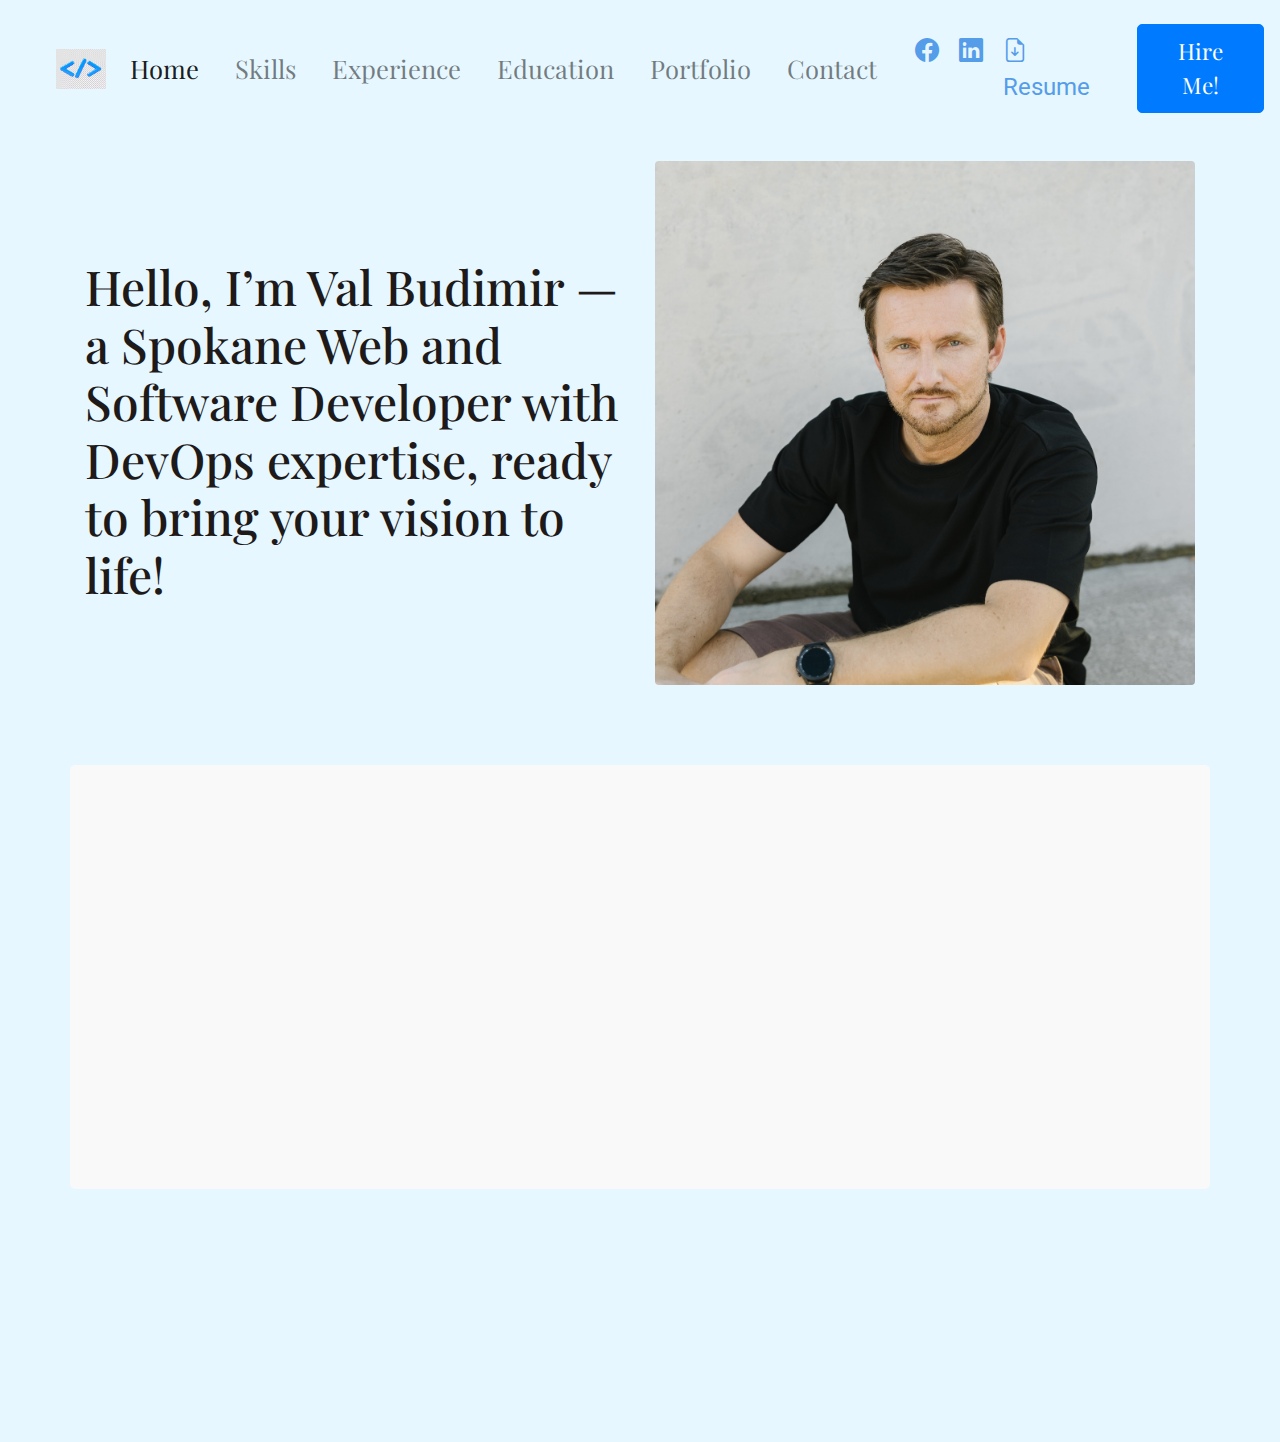
<file: index.html>
<!DOCTYPE html>
<html lang="en">
<head>
    <meta charset="UTF-8">
    <meta name="viewport" content="width=device-width, initial-scale=1.0">
    <meta name="description" content="Welcome to My Website. I create responsive, user-friendly websites and apps that deliver results. Explore my skills to enhance your digital presence today.">
    <meta name="keywords" content="Val Budimir, Web Developer, Software Developer, Portfolio, Skills, Experience, Contact">
    <meta name="author" content="Val Budimir">
    <meta property="og:title" content="Val Budimir - Web Developer" />
    <meta property="og:description" content="Explore my skills and expertise as a web developer specializing in responsive design and modern web technologies." />
    <meta property="og:image" content="https://developer.softlaunchpad.com/img/main-image.jpg" />
    <meta property="og:url" content="https://developer.softlaunchpad.com" />
    <meta property="og:type" content="website" />


    <title>Val Budimir - Web and Mobile Development Solutions</title>
    <link rel="stylesheet" href="https://cdn.jsdelivr.net/npm/bootstrap-icons/font/bootstrap-icons.css">
    <link href="https://stackpath.bootstrapcdn.com/bootstrap/4.5.2/css/bootstrap.min.css" rel="stylesheet">
    <link rel="stylesheet" href="css/styles.css">
    <link rel="preconnect" href="https://fonts.googleapis.com">
    <link rel="preconnect" href="https://fonts.gstatic.com" crossorigin>
    <link href="https://fonts.googleapis.com/css2?family=Playfair+Display:wght@400;700&family=Roboto:wght@300;400;500&display=swap" rel="stylesheet">
    <link rel="canonical" href="https://www.developer.softlaunchpad.com" />

</head>
<body>
    <header>
        <nav class="navbar navbar-expand-lg navbar-light fade-in">
            <a class="navbar-brand" href="index.html">
                <img src="img/logo.avif" alt="Logo" class="header-logo" width="50">
            </a>
            <button class="navbar-toggler" type="button" data-toggle="collapse" data-target="#navbarNav" aria-controls="navbarNav" aria-expanded="false" aria-label="Toggle navigation">
                <span class="navbar-toggler-icon"></span>
            </button>
            <div class="d-flex align-items-center order-lg-2 fade-in">
                <div class="social-icons-header d-none d-lg-flex fade-in">
                    <a href="https://www.facebook.com/valentin.budimir.5/" class="fade-in"><i class="bi bi-facebook"></i></a>
                    <a href="https://www.linkedin.com/in/valentin-budimir-a868952b3/" class="fade-in"><i class="bi bi-linkedin"></i></a>
                    <a href="documents/Valentin_Budimir_Resume.pdf" class="fade-in" download><i class="bi bi-file-earmark-arrow-down"></i> Resume</a>
                </div>
                <a href="contact.html" class="btn btn-primary hire-me-button ml-3">Hire Me!</a>
            </div>
            <div class="collapse navbar-collapse justify-content-center order-lg-1" id="navbarNav">
                <ul class="navbar-nav">
                    <li class="nav-item active"><a class="nav-link" href="index.html">Home</a></li>
                    <li class="nav-item"><a class="nav-link" href="skills.html">Skills</a></li>
                    <li class="nav-item"><a class="nav-link" href="experience.html">Experience</a></li>
                    <li class="nav-item"><a class="nav-link" href="education.html">Education</a></li>
                    <li class="nav-item"><a class="nav-link" href="portfolio.html">Portfolio</a></li>
                    <li class="nav-item"><a class="nav-link" href="contact.html">Contact</a></li>
                </ul>
            </div>
        </nav>
        <div class="d-flex d-lg-none justify-content-center py-2">
            <div class="social-icons-header fade-in">
                <a href="https://www.facebook.com/valentin.budimir.5/" class="fade-in"><i class="bi bi-facebook"></i></a>
                <a href="https://www.linkedin.com/in/valentin-budimir-a868952b3/" class="fade-in"><i class="bi bi-linkedin"></i></a>
                <a href="documents/Valentin_Budimir_Resume.pdf" class="fade-in" download><i class="bi bi-file-earmark-arrow-down"></i> Resume</a>
            </div>
        </div>
    </header>
    <main class="container mt-4">
        <div class="hero row align-items-center fade-in">
            <div class="intro-text col-md-6">
                <h1>Hello, I’m Val Budimir — a Spokane Web and Software Developer with DevOps expertise, ready to bring your vision to life!</h1>
            </div>
            <div class="main-image-container col-md-6 fade-in">
                <img src="img/image-of-me.jpeg" alt="Picture of me" class="main-image img-fluid rounded">
            </div>
        </div>
        <div id="about" class="row align-items-center mt-5 fade-in">
            <div class="col-md-6 fade-in">
                <img src="img/main-image.jpg" alt="About Me" class="img-fluid rounded">
            </div>
            <div class="col-md-6 fade-in">
                <h2>About Me</h2>
                <p>Welcome to my digital playground, where I talk a little bit about myself and what I do. I’m Valentin Budimir, a passionate web developer with a knack for crafting clean, functional, and visually appealing websites and web/mobile apps. Whether you’re a business in need of a strong online presence or an individual with a creative vision, I’m here to bring your ideas to life in the digital realm.</p>
            </div>
        </div>
        <div class="text-right my-4 fade-in">
            <a href="#top" class="go-to-top">Go to Top</a>
        </div>
    </main>
    <footer class="text-center py-3 fade-in">
        <div class="social-icons-footer">
            <a href="https://www.facebook.com/valentin.budimir.5/" class="fade-in"><i class="bi bi-facebook"></i></a>
            <a href="https://www.linkedin.com/in/valentin-budimir-a868952b3/" class="fade-in"><i class="bi bi-linkedin"></i></a>
        </div>
        <p>&copy; 2024 Val Budimir</p>
    </footer>
    <script src="https://code.jquery.com/jquery-3.5.1.slim.min.js"></script>
    <script src="https://cdn.jsdelivr.net/npm/@popperjs/core@2.5.4/dist/umd/popper.min.js"></script>
    <script src="https://stackpath.bootstrapcdn.com/bootstrap/4.5.2/js/bootstrap.min.js"></script>
    <script>
        // Smooth Scroll to Top
        document.querySelector('.go-to-top').addEventListener('click', function(e) {
            e.preventDefault();
            window.scrollTo({
                top: 0,
                behavior: 'smooth'
            });
        });
    </script>
    <script>
        document.addEventListener('DOMContentLoaded', function() {
            const fadeElements = document.querySelectorAll('.fade-in');
            
            // Function to add 'visible' class if the element is in view
            function checkFadeIn() {
                fadeElements.forEach(el => {
                    const rect = el.getBoundingClientRect();
                    if (rect.top < window.innerHeight - 50) {
                        el.classList.add('visible');
                    }
                });
            }
    
            // Run the function on page load
            checkFadeIn();
    
            // Run the function on scroll
            document.addEventListener('scroll', checkFadeIn);
        });
    </script>
    
</body>
</html>
</file>
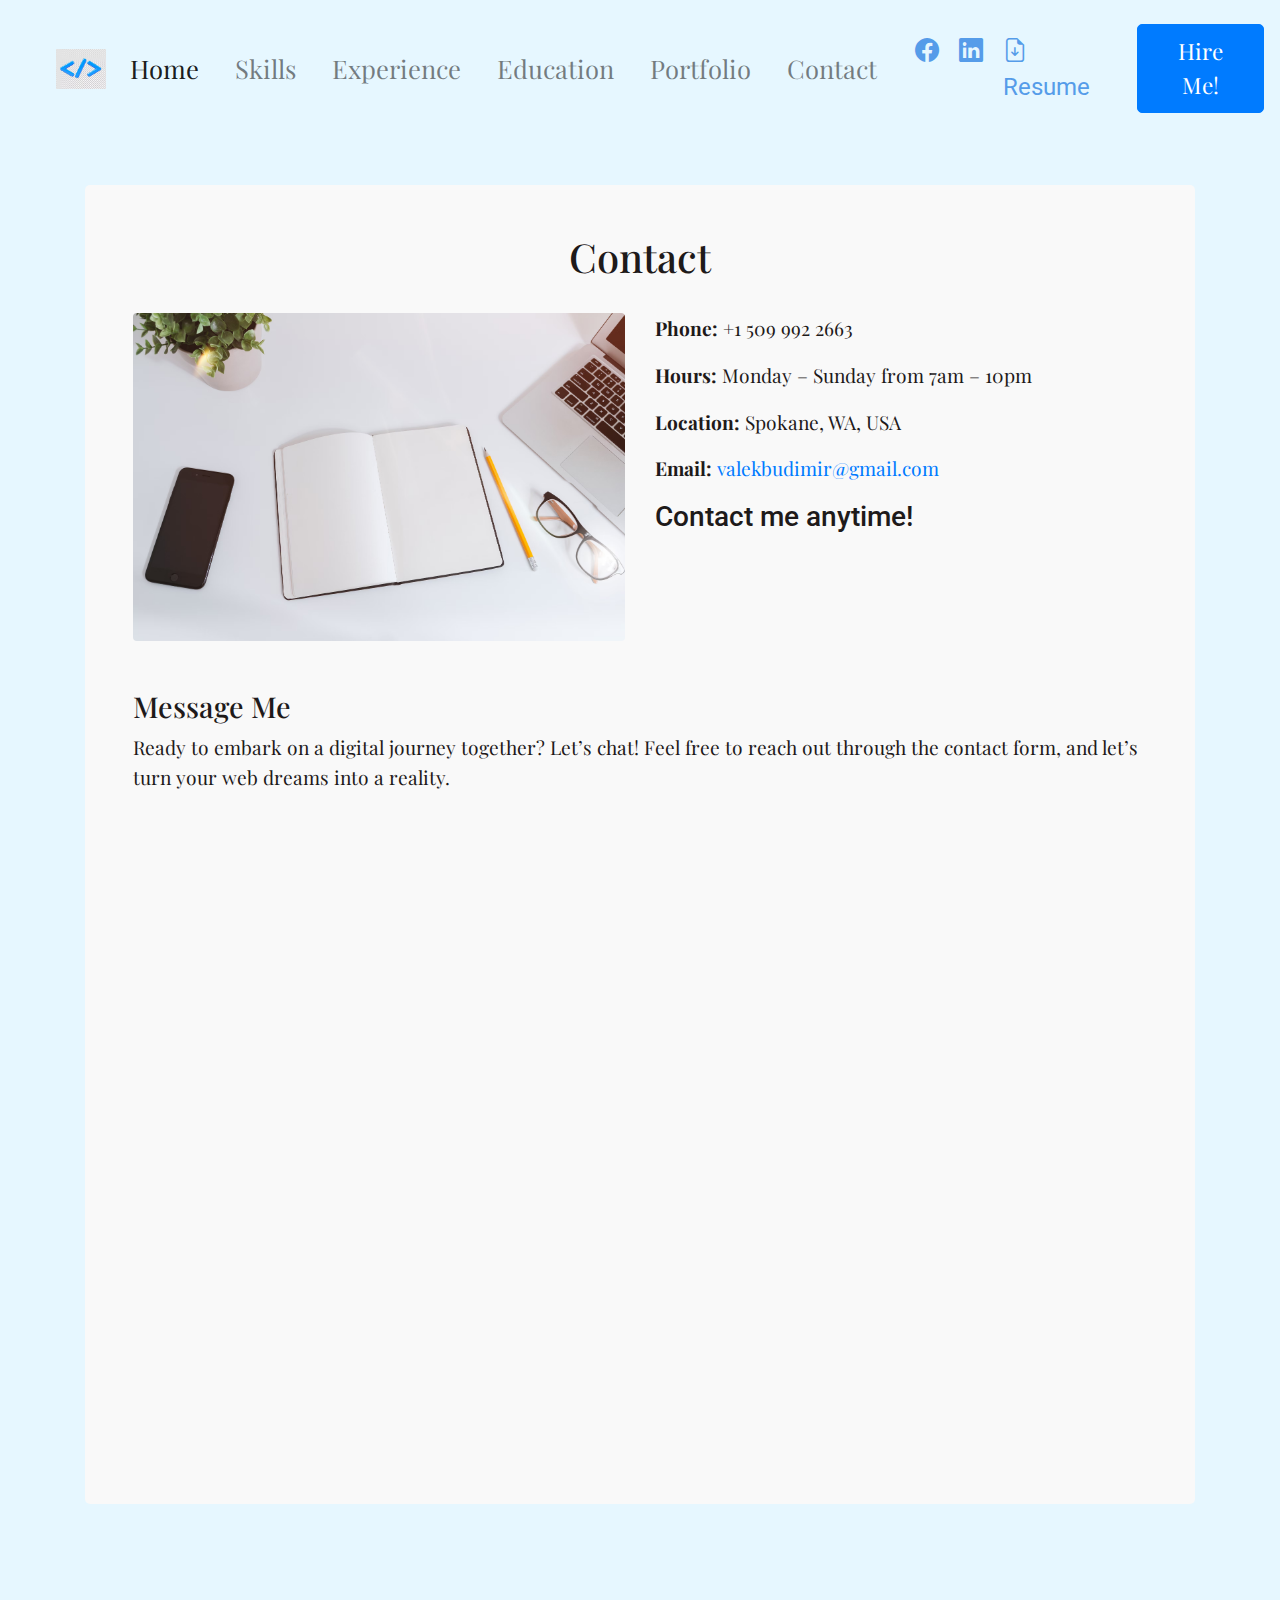
<file: contact.html>
<!DOCTYPE html>
<html lang="en">
<head>
    <meta charset="UTF-8">
    <meta name="viewport" content="width=device-width, initial-scale=1.0">
    <meta name="description" content="Welcome to My Website. I create responsive, user-friendly websites and apps that deliver results. Explore my skills to enhance your digital presence today.">
    <meta name="keywords" content="Val Budimir, Web Developer, Software Developer, Portfolio, Skills, Experience, Contact">
    <meta name="author" content="Val Budimir">
    <meta property="og:title" content="Contact Val Budimir" />
    <meta property="og:description" content="Get in touch with Val Budimir for web development services." />
    <meta property="og:image" content="https://developer.softlaunchpad.com/img/contact-image.avif" />
    <meta property="og:url" content="https://developer.softlaunchpad.com/contact.html" />
    <meta property="og:type" content="website" />

    <title>Contact - Val Budimir</title>
    <link rel="stylesheet" href="https://cdn.jsdelivr.net/npm/bootstrap-icons/font/bootstrap-icons.css">
    <link href="https://stackpath.bootstrapcdn.com/bootstrap/4.5.2/css/bootstrap.min.css" rel="stylesheet">
    <link rel="stylesheet" href="css/styles.css">
    <link rel="preconnect" href="https://fonts.googleapis.com">
    <link rel="preconnect" href="https://fonts.gstatic.com" crossorigin>
    <link href="https://fonts.googleapis.com/css2?family=Playfair+Display:wght@400;700&family=Roboto:wght@300;400;500&display=swap" rel="stylesheet">
    <link rel="canonical" href="https://www.developer.softlaunchpad.com/contact.html" />

</head>
<body>
    <header>
        <nav class="navbar navbar-expand-lg navbar-light fade-in">
            <a class="navbar-brand" href="index.html">
                <img src="img/logo.avif" alt="Logo" class="header-logo" width="50">
            </a>
            <button class="navbar-toggler" type="button" data-toggle="collapse" data-target="#navbarNav" aria-controls="navbarNav" aria-expanded="false" aria-label="Toggle navigation">
                <span class="navbar-toggler-icon"></span>
            </button>
            <div class="d-flex align-items-center order-lg-2 fade-in">
                <div class="social-icons-header d-none d-lg-flex fade-in">
                    <a href="https://www.facebook.com/valentin.budimir.5/" class="fade-in"><i class="bi bi-facebook"></i></a>
                    <a href="https://www.linkedin.com/in/valentin-budimir-a868952b3/" class="fade-in"><i class="bi bi-linkedin"></i></a>
                    <a href="documents/Valentin_Budimir_Resume.pdf" class="fade-in" download><i class="bi bi-file-earmark-arrow-down"></i> Resume</a>
                </div>
                <a href="contact.html" class="btn btn-primary hire-me-button ml-3">Hire Me!</a>
            </div>
            <div class="collapse navbar-collapse justify-content-center order-lg-1" id="navbarNav">
                <ul class="navbar-nav">
                    <li class="nav-item active"><a class="nav-link" href="index.html">Home</a></li>
                    <li class="nav-item"><a class="nav-link" href="skills.html">Skills</a></li>
                    <li class="nav-item"><a class="nav-link" href="experience.html">Experience</a></li>
                    <li class="nav-item"><a class="nav-link" href="education.html">Education</a></li>
                    <li class="nav-item"><a class="nav-link" href="portfolio.html">Portfolio</a></li>
                    <li class="nav-item"><a class="nav-link" href="contact.html">Contact</a></li>
                </ul>
            </div>
        </nav>
        <div class="d-flex d-lg-none justify-content-center py-2">
            <div class="social-icons-header fade-in">
                <a href="https://www.facebook.com/valentin.budimir.5/" class="fade-in"><i class="bi bi-facebook"></i></a>
                <a href="https://www.linkedin.com/in/valentin-budimir-a868952b3/" class="fade-in"><i class="bi bi-linkedin"></i></a>
                <a href="documents/Valentin_Budimir_Resume.pdf" class="fade-in" download><i class="bi bi-file-earmark-arrow-down"></i> Resume</a>
            </div>
        </div>
    </header>
    <main class="container mt-4">
        <section id="contact" class="fade-in">
            <h1 class="text-center fade-in">Contact</h1>
            <div class="row fade-in">
                <div class="col-md-6 fade-in">
                    <img src="img/contact-image.avif" alt="Contact Image" class="img-fluid rounded fade-in">
                </div>
                <div class="col-md-6 fade-in">
                    <div class="contact-info fade-in">
                        <p><strong>Phone:</strong> +1 509 992 2663</p>
                        <p><strong>Hours:</strong> Monday – Sunday from 7am – 10pm</p>
                        <p><strong>Location:</strong> Spokane, WA, USA</p>
                        <p><strong>Email:</strong> <a href="mailto:valekbudimir@gmail.com">valekbudimir@gmail.com</a></p>
                        <h3>Contact me anytime!</h3>
                    </div>
                </div>
            </div>
            <div class="contact-message mt-5 fade-in">
                <h3>Message Me</h3>
                <p>Ready to embark on a digital journey together? Let’s chat! Feel free to reach out through the contact form, and let’s turn your web dreams into a reality.</p>
                <form action="contact-form-handler.php" method="post" class="contact-form fade-in">
                    <div class="form-group fade-in">
                        <label for="first-name">First Name *</label>
                        <input type="text" class="form-control fade-in" id="first-name" name="first-name" required>
                    </div>
                    <div class="form-group fade-in">
                        <label for="last-name">Last Name *</label>
                        <input type="text" class="form-control fade-in" id="last-name" name="last-name" required>
                    </div>
                    <div class="form-group fade-in">
                        <label for="email">Email *</label>
                        <input type="email" class="form-control fade-in" id="email" name="email" required>
                    </div>
                    <div class="form-group fade-in">
                        <label for="message">Comment or Message</label>
                        <textarea class="form-control fade-in" id="message" name="message" rows="5"></textarea>
                    </div>
                    <button type="submit" class="btn btn-primary fade-in">Submit</button>
                </form>
            </div>
        </section>
        <div class="text-right my-4 fade-in">
            <a href="#top" class="go-to-top">Go to Top</a>
        </div>
        <div class="text-center my-4 fade-in">
            <a href="https://www.developer.softlaunchpad.com/" class="go-to-top">Home</a>
        </div>
    </main>
    <footer class="text-center py-3 fade-in">
        <div class="social-icons-footer">
            <a href="https://www.facebook.com/valentin.budimir.5/" class="fade-in"><i class="bi bi-facebook"></i></a>
            <a href="https://www.linkedin.com/in/valentin-budimir-a868952b3/" class="fade-in"><i class="bi bi-linkedin"></i></a>
        </div>
        <p>&copy; 2024 Val Budimir</p>
    </footer>
    <script src="https://code.jquery.com/jquery-3.5.1.slim.min.js"></script>
    <script src="https://cdn.jsdelivr.net/npm/@popperjs/core@2.5.4/dist/umd/popper.min.js"></script>
    <script src="https://stackpath.bootstrapcdn.com/bootstrap/4.5.2/js/bootstrap.min.js"></script>
    <script>
        // Smooth Scroll to Top
        document.querySelector('.go-to-top').addEventListener('click', function(e) {
            e.preventDefault();
            window.scrollTo({
                top: 0,
                behavior: 'smooth'
            });
        });
    </script>
    <script>
        document.addEventListener('DOMContentLoaded', function() {
            const fadeElements = document.querySelectorAll('.fade-in');
            
            function checkFadeIn() {
                fadeElements.forEach(el => {
                    const rect = el.getBoundingClientRect();
                    if (rect.top < window.innerHeight - 50) {
                        el.classList.add('visible');
                    }
                });
            }
    
            checkFadeIn();
    
            document.addEventListener('scroll', checkFadeIn);
        });
    </script>
    
</body>
</html>
</file>
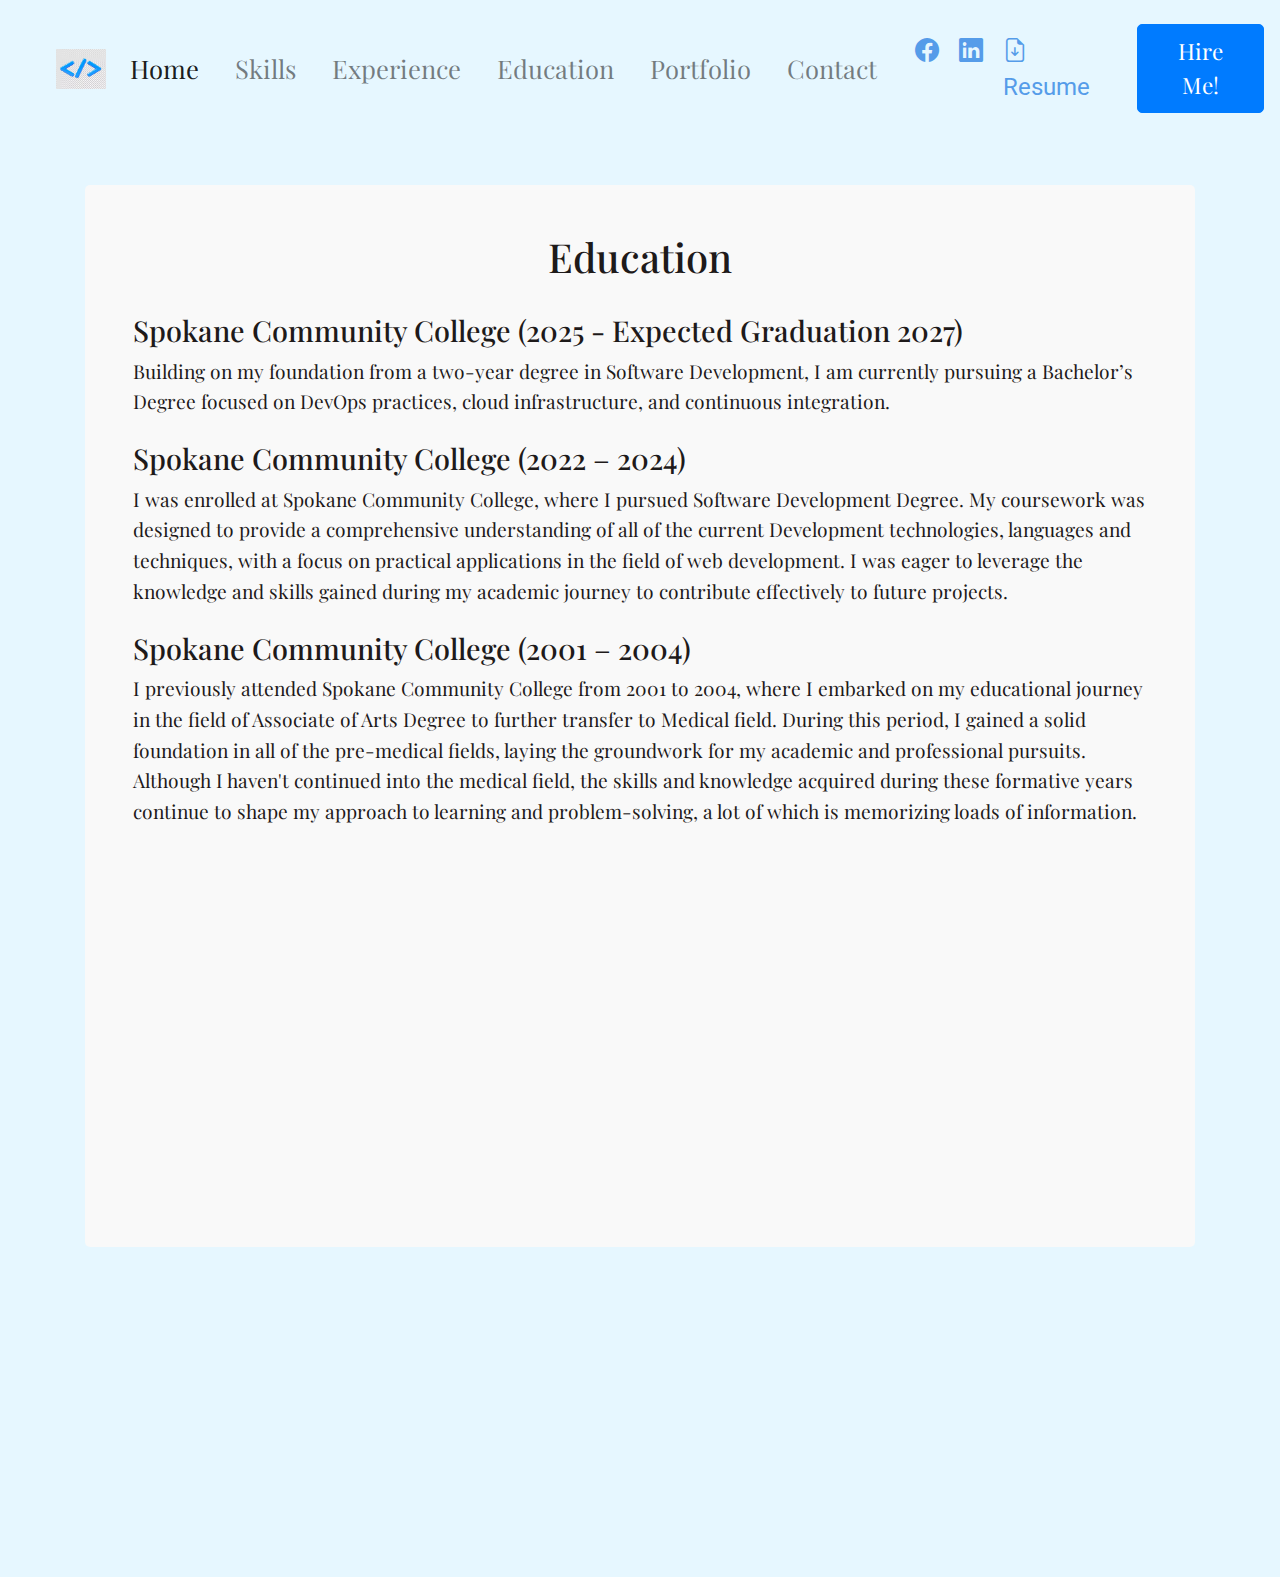
<file: education.html>
<!DOCTYPE html>
<html lang="en">
<head>
    <meta charset="UTF-8">
    <meta name="viewport" content="width=device-width, initial-scale=1.0">
    <meta name="description" content="Welcome to My Website. I create responsive, user-friendly websites and apps that deliver results. Explore my skills to enhance your digital presence today.">
    <meta name="keywords" content="Val Budimir, Web Developer, Software Developer, Portfolio, Skills, Experience, Contact">
    <meta name="author" content="Val Budimir">
    <meta property="og:title" content="Val Budimir - Education" />
    <meta property="og:description" content="Learn about my academic journey, including degrees and certifications in software development and web technologies." />
    <meta property="og:image" content="https://developer.softlaunchpad.com/img/parallax.jpg" />
    <meta property="og:url" content="https://developer.softlaunchpad.com/education.html" />
    <meta property="og:type" content="website" />

    <title>Education - Val Budimir</title>
    <link rel="stylesheet" href="https://cdn.jsdelivr.net/npm/bootstrap-icons/font/bootstrap-icons.css">
    <link href="https://stackpath.bootstrapcdn.com/bootstrap/4.5.2/css/bootstrap.min.css" rel="stylesheet">
    <link rel="stylesheet" href="css/styles.css">
    <link rel="preconnect" href="https://fonts.googleapis.com">
    <link rel="preconnect" href="https://fonts.gstatic.com" crossorigin>
    <link href="https://fonts.googleapis.com/css2?family=Playfair+Display:wght@400;700&family=Roboto:wght@300;400;500&display=swap" rel="stylesheet">
    <link rel="canonical" href="https://www.developer.softlaunchpad.com/education.html" />

</head>
<body>
    <header>
        <nav class="navbar navbar-expand-lg navbar-light fade-in">
            <a class="navbar-brand" href="index.html">
                <img src="img/logo.avif" alt="Logo" class="header-logo" width="50">
            </a>
            <button class="navbar-toggler" type="button" data-toggle="collapse" data-target="#navbarNav" aria-controls="navbarNav" aria-expanded="false" aria-label="Toggle navigation">
                <span class="navbar-toggler-icon"></span>
            </button>
            <div class="d-flex align-items-center order-lg-2 fade-in">
                <div class="social-icons-header d-none d-lg-flex fade-in">
                    <a href="https://www.facebook.com/valentin.budimir.5/" class="fade-in"><i class="bi bi-facebook"></i></a>
                    <a href="https://www.linkedin.com/in/valentin-budimir-a868952b3/" class="fade-in"><i class="bi bi-linkedin"></i></a>
                    <a href="documents/Valentin_Budimir_Resume.pdf" class="fade-in" download><i class="bi bi-file-earmark-arrow-down"></i> Resume</a>
                </div>
                <a href="contact.html" class="btn btn-primary hire-me-button ml-3">Hire Me!</a>
            </div>
            <div class="collapse navbar-collapse justify-content-center order-lg-1" id="navbarNav">
                <ul class="navbar-nav">
                    <li class="nav-item active"><a class="nav-link" href="index.html">Home</a></li>
                    <li class="nav-item"><a class="nav-link" href="skills.html">Skills</a></li>
                    <li class="nav-item"><a class="nav-link" href="experience.html">Experience</a></li>
                    <li class="nav-item"><a class="nav-link" href="education.html">Education</a></li>
                    <li class="nav-item"><a class="nav-link" href="portfolio.html">Portfolio</a></li>
                    <li class="nav-item"><a class="nav-link" href="contact.html">Contact</a></li>
                </ul>
            </div>
        </nav>
        <div class="d-flex d-lg-none justify-content-center py-2">
            <div class="social-icons-header fade-in">
                <a href="https://www.facebook.com/valentin.budimir.5/" class="fade-in"><i class="bi bi-facebook"></i></a>
                <a href="https://www.linkedin.com/in/valentin-budimir-a868952b3/" class="fade-in"><i class="bi bi-linkedin"></i></a>
                <a href="documents/Valentin_Budimir_Resume.pdf" class="fade-in" download><i class="bi bi-file-earmark-arrow-down"></i> Resume</a>
            </div>
        </div>
    </header>
    <main class="container mt-4">
        <section id="education" class="fade-in">
            <h1 class="text-center fade-in">Education</h1>
            <div class="education-container fade-in">
                <div class="education-item mb-4 fade-in">
                    <h3>Spokane Community College (2025 - Expected Graduation 2027)</h3>
                    <p>Building on my foundation from a two-year degree in Software Development, I am currently pursuing a Bachelor’s Degree focused on DevOps practices, cloud infrastructure, and continuous integration.</p>
                </div>
                <div class="education-item mb-4 fade-in">
                    <h3>Spokane Community College (2022 – 2024)</h3>
                    <p>I was enrolled at Spokane Community College, where I pursued Software Development Degree. My coursework was designed to provide a comprehensive understanding of all of the current Development technologies, languages and techniques, with a focus on practical applications in the field of web development. I was eager to leverage the knowledge and skills gained during my academic journey to contribute effectively to future projects.</p>
                </div>
                <div class="education-item mb-4 fade-in">
                    <h3>Spokane Community College (2001 – 2004)</h3>
                    <p>I previously attended Spokane Community College from 2001 to 2004, where I embarked on my educational journey in the field of Associate of Arts Degree to further transfer to Medical field. During this period, I gained a solid foundation in all of the pre-medical fields, laying the groundwork for my academic and professional pursuits. Although I haven't continued into the medical field, the skills and knowledge acquired during these formative years continue to shape my approach to learning and problem-solving, a lot of which is memorizing loads of information.</p>
                </div>
                <div class="education-item mb-4 fade-in">
                    <h3>Lewis & Clark High School (11th – 12th Grade, 1999 – 2000)</h3>
                    <p>During my junior and senior years of high school, I attended Lewis & Clark High School in Spokane, WA. These pivotal years played a crucial role in shaping my academic interests and setting the stage for my future endeavors. The diverse curriculum and extracurricular activities at Lewis & Clark High School enriched my educational experience and fostered a passion for many different fields.</p>
                </div>
                <div class="education-item mb-4 fade-in">
                    <h3>Joel E. Ferris High School (9th – 10th Grade, 1997 – 1998)</h3>
                    <p>My high school journey began at Ferris High School in Spokane, WA, where I completed my freshman and sophomore years. The foundation laid at Ferris High School contributed significantly to my academic growth and provided the initial building blocks for my educational and personal development.</p>
                </div>
            </div>
        </section>
        <div class="text-right my-4 fade-in">
            <a href="#top" class="go-to-top">Go to Top</a>
        </div>
        <div class="text-center my-4 fade-in">
            <a href="https://www.developer.softlaunchpad.com/" class="go-to-top">Home</a>
        </div>
    </main>
    <footer class="text-center py-3 fade-in">
        <div class="social-icons-footer">
            <a href="https://www.facebook.com/valentin.budimir.5/" class="fade-in"><i class="bi bi-facebook"></i></a>
            <a href="https://www.linkedin.com/in/valentin-budimir-a868952b3/" class="fade-in"><i class="bi bi-linkedin"></i></a>
        </div>
        <p>&copy; 2024 Val Budimir</p>
    </footer>
    <script src="https://code.jquery.com/jquery-3.5.1.slim.min.js"></script>
    <script src="https://cdn.jsdelivr.net/npm/@popperjs/core@2.5.4/dist/umd/popper.min.js"></script>
    <script src="https://stackpath.bootstrapcdn.com/bootstrap/4.5.2/js/bootstrap.min.js"></script>
    <script>
        // Smooth Scroll to Top
        document.querySelector('.go-to-top').addEventListener('click', function(e) {
            e.preventDefault();
            window.scrollTo({
                top: 0,
                behavior: 'smooth'
            });
        });
    </script>
    <script>
        document.addEventListener('DOMContentLoaded', function() {
            const fadeElements = document.querySelectorAll('.fade-in');
            
            function checkFadeIn() {
                fadeElements.forEach(el => {
                    const rect = el.getBoundingClientRect();
                    if (rect.top < window.innerHeight - 50) {
                        el.classList.add('visible');
                    }
                });
            }
    
            checkFadeIn();
    
            document.addEventListener('scroll', checkFadeIn);
        });
    </script>
    
</body>
</html>
</file>
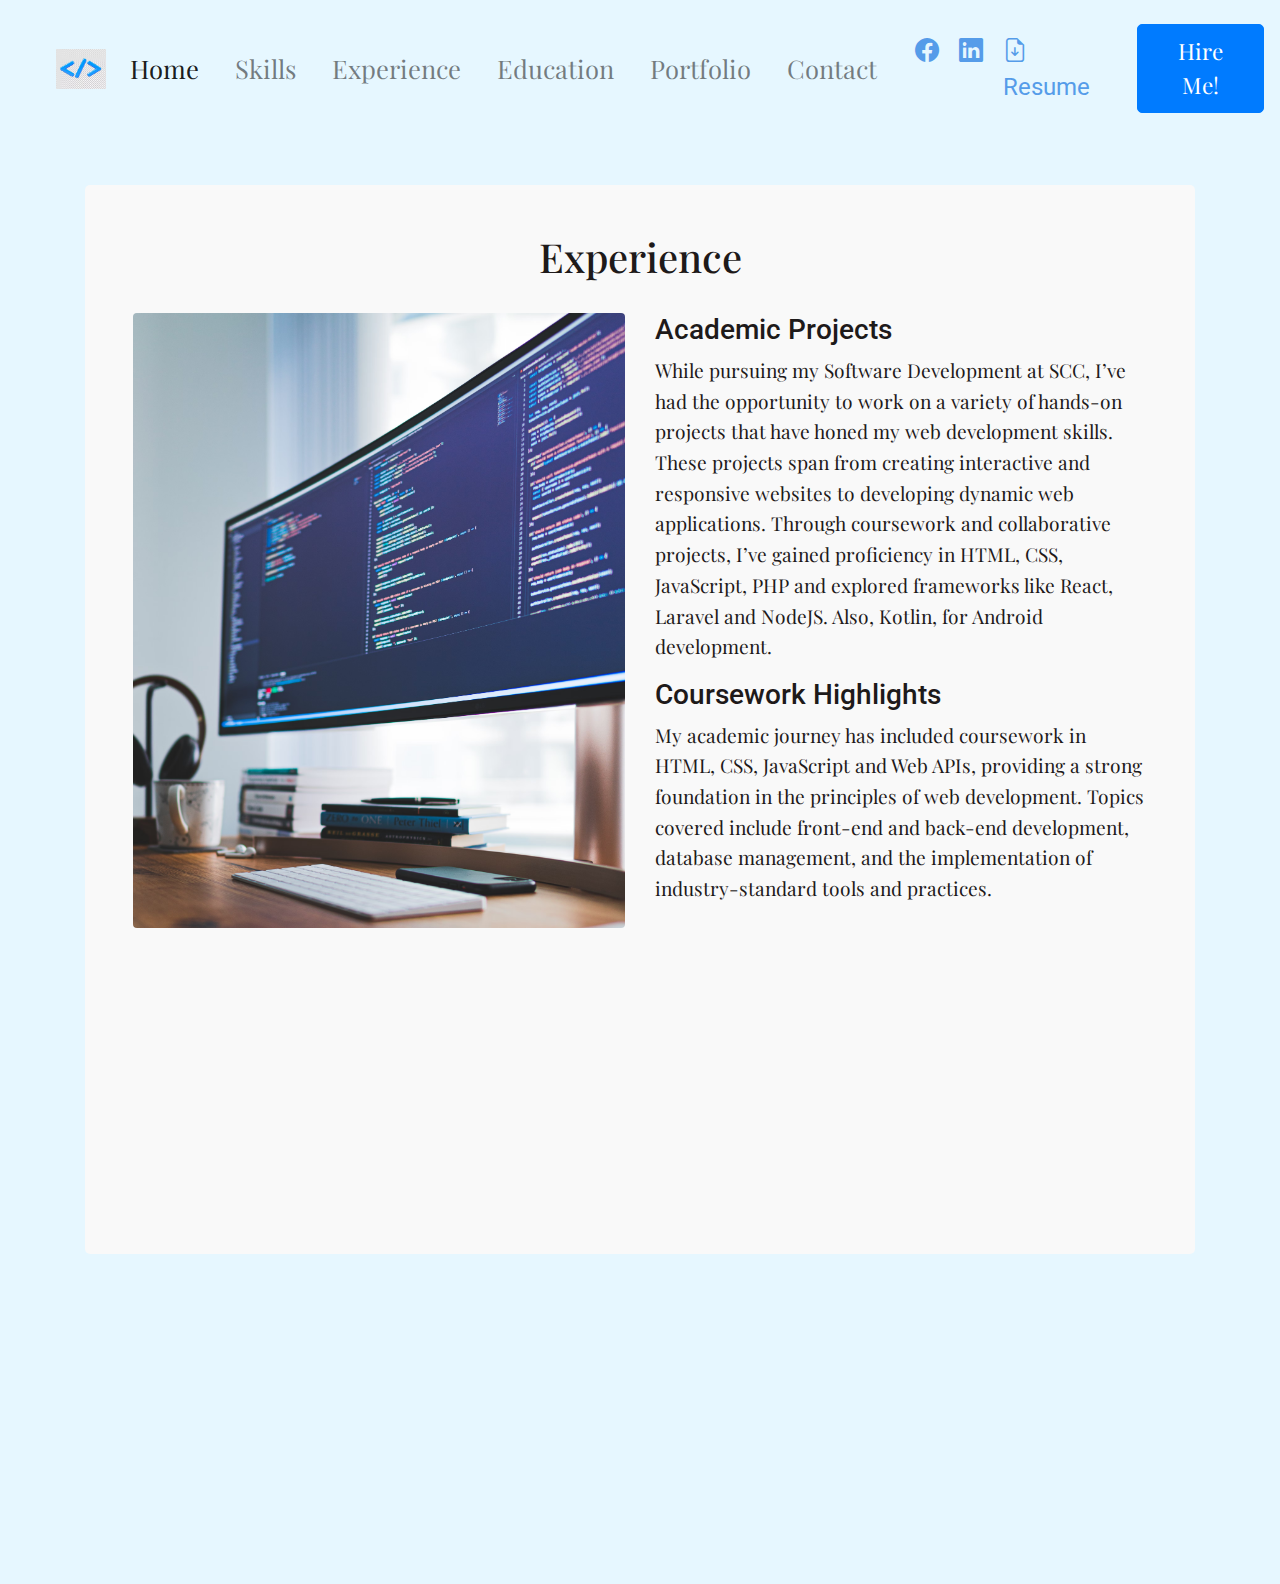
<file: experience.html>
<!DOCTYPE html>
<html lang="en">
<head>
    <meta charset="UTF-8">
    <meta name="viewport" content="width=device-width, initial-scale=1.0">
    <meta name="description" content="Welcome to My Website. I create responsive, user-friendly websites and apps that deliver results. Explore my skills to enhance your digital presence today.">
    <meta name="keywords" content="Val Budimir, Web Developer, Software Developer, Portfolio, Skills, Experience, Contact">
    <meta name="author" content="Val Budimir">
    <meta property="og:title" content="Val Budimir - Work Experience" />
    <meta property="og:description" content="Explore my professional experience, working on diverse projects using HTML, CSS, JavaScript, and more." />
    <meta property="og:image" content="https://developer.softlaunchpad.com/img/experience-image.avif" />
    <meta property="og:url" content="https://developer.softlaunchpad.com/experience.html" />
    <meta property="og:type" content="website" />

    <title>Experience - Val Budimir</title>
    <link rel="stylesheet" href="https://cdn.jsdelivr.net/npm/bootstrap-icons/font/bootstrap-icons.css">
    <link href="https://stackpath.bootstrapcdn.com/bootstrap/4.5.2/css/bootstrap.min.css" rel="stylesheet">
    <link rel="stylesheet" href="css/styles.css">
    <link rel="preconnect" href="https://fonts.googleapis.com">
    <link rel="preconnect" href="https://fonts.gstatic.com" crossorigin>
    <link href="https://fonts.googleapis.com/css2?family=Playfair+Display:wght@400;700&family=Roboto:wght@300;400;500&display=swap" rel="stylesheet">
    <link rel="canonical" href="https://www.developer.softlaunchpad.com/experience.html" />

</head>
<body>
    <header>
        <nav class="navbar navbar-expand-lg navbar-light fade-in">
            <a class="navbar-brand" href="index.html">
                <img src="img/logo.avif" alt="Logo" class="header-logo" width="50">
            </a>
            <button class="navbar-toggler" type="button" data-toggle="collapse" data-target="#navbarNav" aria-controls="navbarNav" aria-expanded="false" aria-label="Toggle navigation">
                <span class="navbar-toggler-icon"></span>
            </button>
            <div class="d-flex align-items-center order-lg-2 fade-in">
                <div class="social-icons-header d-none d-lg-flex fade-in">
                    <a href="https://www.facebook.com/valentin.budimir.5/" class="fade-in"><i class="bi bi-facebook"></i></a>
                    <a href="https://www.linkedin.com/in/valentin-budimir-a868952b3/" class="fade-in"><i class="bi bi-linkedin"></i></a>
                    <a href="documents/Valentin_Budimir_Resume.pdf" class="fade-in" download><i class="bi bi-file-earmark-arrow-down"></i> Resume</a>
                </div>
                <a href="contact.html" class="btn btn-primary hire-me-button ml-3">Hire Me!</a>
            </div>
            <div class="collapse navbar-collapse justify-content-center order-lg-1" id="navbarNav">
                <ul class="navbar-nav">
                    <li class="nav-item active"><a class="nav-link" href="index.html">Home</a></li>
                    <li class="nav-item"><a class="nav-link" href="skills.html">Skills</a></li>
                    <li class="nav-item"><a class="nav-link" href="experience.html">Experience</a></li>
                    <li class="nav-item"><a class="nav-link" href="education.html">Education</a></li>
                    <li class="nav-item"><a class="nav-link" href="portfolio.html">Portfolio</a></li>
                    <li class="nav-item"><a class="nav-link" href="contact.html">Contact</a></li>
                </ul>
            </div>
        </nav>
        <div class="d-flex d-lg-none justify-content-center py-2">
            <div class="social-icons-header fade-in">
                <a href="https://www.facebook.com/valentin.budimir.5/" class="fade-in"><i class="bi bi-facebook"></i></a>
                <a href="https://www.linkedin.com/in/valentin-budimir-a868952b3/" class="fade-in"><i class="bi bi-linkedin"></i></a>
                <a href="documents/Valentin_Budimir_Resume.pdf" class="fade-in" download><i class="bi bi-file-earmark-arrow-down"></i> Resume</a>
            </div>
        </div>
    </header>
    <main class="container mt-4">
        <section id="experience" class="fade-in">
            <h1 class="text-center fade-in">Experience</h1>
            <div class="row fade-in">
                <div class="col-md-6 fade-in">
                    <img src="img/experience-image.avif" alt="Experience Image" class="img-fluid rounded">
                </div>
                <div class="col-md-6 fade-in">
                    <div class="experience fade-in">
                        <h3>Academic Projects</h3>
                        <p>While pursuing my Software Development at SCC, I’ve had the opportunity to work on a variety of hands-on projects that have honed my web development skills. These projects span from creating interactive and responsive websites to developing dynamic web applications. Through coursework and collaborative projects, I’ve gained proficiency in HTML, CSS, JavaScript, PHP and explored frameworks like React, Laravel and NodeJS. Also, Kotlin, for Android development.</p>
                    </div>
                    <div class="experience fade-in">
                        <h3>Coursework Highlights</h3>
                        <p>My academic journey has included coursework in HTML, CSS, JavaScript and Web APIs, providing a strong foundation in the principles of web development. Topics covered include front-end and back-end development, database management, and the implementation of industry-standard tools and practices.</p>
                    </div>
                </div>
            </div>
            <div class="extended-experience mt-5 fade-in">
                <h3>What I Bring to the Table</h3>
                <p>While my professional experience may be in its early stages, my academic journey has equipped me with a solid understanding of web development principles and technologies. I bring a proactive mindset, a commitment to excellence, and a willingness to learn and adapt to new challenges. I am eager to apply my academic knowledge to real-world projects and contribute to the success of your team or business.</p>
            </div>
        </section>
        <div class="text-right my-4 fade-in">
            <a href="#top" class="go-to-top">Go to Top</a>
        </div>
        <div class="text-center my-4 fade-in">
            <a href="https://www.developer.softlaunchpad.com/" class="go-to-top">Home</a>
        </div>
    </main>
    <footer class="text-center py-3 fade-in">
        <div class="social-icons-footer">
            <a href="https://www.facebook.com/valentin.budimir.5/" class="fade-in"><i class="bi bi-facebook"></i></a>
            <a href="https://www.linkedin.com/in/valentin-budimir-a868952b3/" class="fade-in"><i class="bi bi-linkedin"></i></a>
        </div>
        <p>&copy; 2024 Val Budimir</p>
    </footer>
    <script src="https://code.jquery.com/jquery-3.5.1.slim.min.js"></script>
    <script src="https://cdn.jsdelivr.net/npm/@popperjs/core@2.5.4/dist/umd/popper.min.js"></script>
    <script src="https://stackpath.bootstrapcdn.com/bootstrap/4.5.2/js/bootstrap.min.js"></script>
    <script>
        // Smooth Scroll to Top
        document.querySelector('.go-to-top').addEventListener('click', function(e) {
            e.preventDefault();
            window.scrollTo({
                top: 0,
                behavior: 'smooth'
            });
        });
    </script>
    <script>
        document.addEventListener('DOMContentLoaded', function() {
            const fadeElements = document.querySelectorAll('.fade-in');
            
            function checkFadeIn() {
                fadeElements.forEach(el => {
                    const rect = el.getBoundingClientRect();
                    if (rect.top < window.innerHeight - 50) {
                        el.classList.add('visible');
                    }
                });
            }
    
            checkFadeIn();
    
            document.addEventListener('scroll', checkFadeIn);
        });
    </script>
    
</body>
</html>
</file>
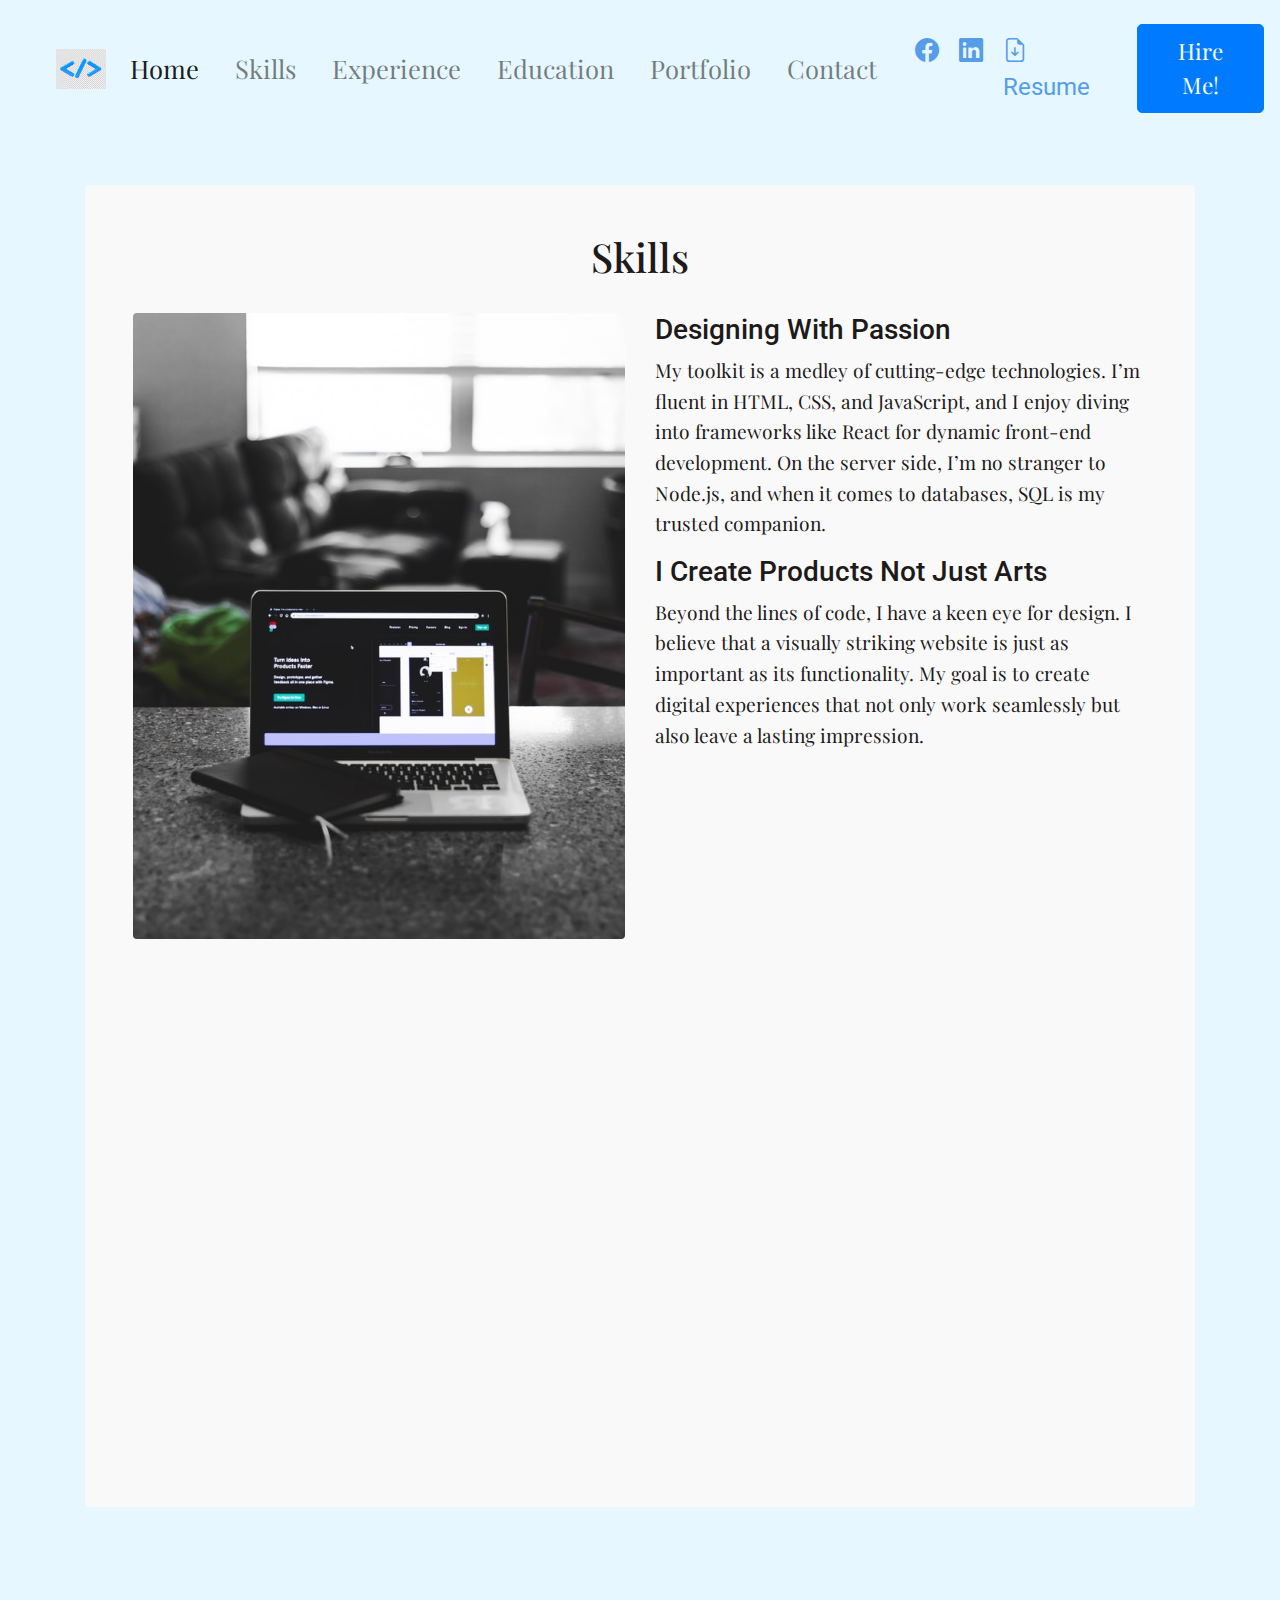
<file: skills.html>
<!DOCTYPE html>
<html lang="en">
<head>
    <meta charset="UTF-8">
    <meta name="viewport" content="width=device-width, initial-scale=1.0">
    <meta name="description" content="Welcome to My Website. I create responsive, user-friendly websites and apps that deliver results. Explore my skills to enhance your digital presence today.">
    <meta name="keywords" content="Val Budimir, Web Developer, Software Developer, Portfolio, Skills, Experience, Contact">
    <meta name="author" content="Val Budimir">
    <meta property="og:title" content="Skills - Val Budimir" />
    <meta property="og:description" content="Discover my technical skills in HTML, CSS, JavaScript, React, and more." />
    <meta property="og:image" content="https://developer.softlaunchpad.com/img/skills-image.jpeg" />
    <meta property="og:url" content="https://developer.softlaunchpad.com/skills.html" />
    <meta property="og:type" content="website" />

    <title>Skills - Val Budimir</title>
    <link rel="stylesheet" href="https://cdn.jsdelivr.net/npm/bootstrap-icons/font/bootstrap-icons.css">
    <link href="https://stackpath.bootstrapcdn.com/bootstrap/4.5.2/css/bootstrap.min.css" rel="stylesheet">
    <link rel="stylesheet" href="css/styles.css">
    <link rel="preconnect" href="https://fonts.googleapis.com">
    <link rel="preconnect" href="https://fonts.gstatic.com" crossorigin>
    <link href="https://fonts.googleapis.com/css2?family=Playfair+Display:wght@400;700&family=Roboto:wght@300;400;500&display=swap" rel="stylesheet">
    <link rel="canonical" href="https://www.developer.softlaunchpad.com/skills.html" />

</head>
<body>
    <header>
        <nav class="navbar navbar-expand-lg navbar-light fade-in">
            <a class="navbar-brand" href="index.html">
                <img src="img/logo.avif" alt="Logo" class="header-logo" width="50">
            </a>
            <button class="navbar-toggler" type="button" data-toggle="collapse" data-target="#navbarNav" aria-controls="navbarNav" aria-expanded="false" aria-label="Toggle navigation">
                <span class="navbar-toggler-icon"></span>
            </button>
            <div class="d-flex align-items-center order-lg-2 fade-in">
                <div class="social-icons-header d-none d-lg-flex fade-in">
                    <a href="https://www.facebook.com/valentin.budimir.5/" class="fade-in"><i class="bi bi-facebook"></i></a>
                    <a href="https://www.linkedin.com/in/valentin-budimir-a868952b3/" class="fade-in"><i class="bi bi-linkedin"></i></a>
                    <a href="documents/Valentin_Budimir_Resume.pdf" class="fade-in" download><i class="bi bi-file-earmark-arrow-down"></i> Resume</a>
                </div>
                <a href="contact.html" class="btn btn-primary hire-me-button ml-3">Hire Me!</a>
            </div>
            <div class="collapse navbar-collapse justify-content-center order-lg-1" id="navbarNav">
                <ul class="navbar-nav">
                    <li class="nav-item active"><a class="nav-link" href="index.html">Home</a></li>
                    <li class="nav-item"><a class="nav-link" href="skills.html">Skills</a></li>
                    <li class="nav-item"><a class="nav-link" href="experience.html">Experience</a></li>
                    <li class="nav-item"><a class="nav-link" href="education.html">Education</a></li>
                    <li class="nav-item"><a class="nav-link" href="portfolio.html">Portfolio</a></li>
                    <li class="nav-item"><a class="nav-link" href="contact.html">Contact</a></li>
                </ul>
            </div>
        </nav>
        <div class="d-flex d-lg-none justify-content-center py-2">
            <div class="social-icons-header fade-in">
                <a href="https://www.facebook.com/valentin.budimir.5/" class="fade-in"><i class="bi bi-facebook"></i></a>
                <a href="https://www.linkedin.com/in/valentin-budimir-a868952b3/" class="fade-in"><i class="bi bi-linkedin"></i></a>
                <a href="documents/Valentin_Budimir_Resume.pdf" class="fade-in" download><i class="bi bi-file-earmark-arrow-down"></i> Resume</a>
            </div>
        </div>
    </header>
    <main class="container mt-4">
        <section id="skills" class="fade-in">
            <h1 class="text-center fade-in">Skills</h1>
            <div class="row fade-in">
                <div class="col-md-6 fade-in">
                    <img src="img/skills-image.jpeg" alt="Skills Image" class="img-fluid rounded">
                </div>
                <div class="col-md-6 fade-in">
                    <div class="skill fade-in">
                        <h3>Designing With Passion</h3>
                        <p>My toolkit is a medley of cutting-edge technologies. I’m fluent in HTML, CSS, and JavaScript, and I enjoy diving into frameworks like React for dynamic front-end development. On the server side, I’m no stranger to Node.js, and when it comes to databases, SQL is my trusted companion.</p>
                    </div>
                    <div class="skill fade-in">
                        <h3>I Create Products Not Just Arts</h3>
                        <p>Beyond the lines of code, I have a keen eye for design. I believe that a visually striking website is just as important as its functionality. My goal is to create digital experiences that not only work seamlessly but also leave a lasting impression.</p>
                    </div>
                </div>
            </div>
            <div class="extended-skill mt-5 fade-in">
                <h3>Frontend and Backend Developer</h3>
                <p>As a budding web developer, my expertise lies in crafting immersive and responsive front-end experiences. I’m proficient in HTML, CSS, and JavaScript, ensuring that the websites I build are not only visually stunning but also function seamlessly across devices. My passion for design extends beyond code, and I strive to create user interfaces that leave a lasting impression.</p>
                <p>Delving into the server-side realm, I’ve embraced technologies like Node.js. This enables me to build robust back-end systems that power the functionality of websites. From handling data with databases like SQL to ensuring smooth server operations, I’m committed to creating a solid foundation for dynamic web applications.</p>
                <div class="row fade-in">
                    <div class="col-md-4 fade-in">
                        <ul class="list-unstyled fade-in">
                            <li class="mb-2">HTML</li>
                            <li class="mb-2">CSS</li>
                            <li class="mb-2">React</li>
                        </ul>
                    </div>
                    <div class="col-md-4 fade-in">
                        <ul class="list-unstyled fade-in">
                            <li class="mb-2">Laravel</li>
                            <li class="mb-2">NodeJS</li>
                            <li class="mb-2">JavaScript</li>
                        </ul>
                    </div>
                    <div class="col-md-4 fade-in">
                        <ul class="list-unstyled fade-in">
                            <li class="mb-2">PHP</li>
                            <li class="mb-2">Kotlin</li>
                            <li class="mb-2">APIs</li>
                        </ul>
                    </div>
                </div>
            </div>
        </section>
        <div class="text-right my-4 fade-in">
            <a href="#top" class="go-to-top">Go to Top</a>
        </div>
        <div class="text-center my-4 fade-in">
            <a href="https://www.developer.softlaunchpad.com/" class="go-to-top">Home</a>
        </div>
    </main>
    <footer class="text-center py-3 fade-in">
        <div class="social-icons-footer">
            <a href="https://www.facebook.com/valentin.budimir.5/" class="fade-in"><i class="bi bi-facebook"></i></a>
            <a href="https://www.linkedin.com/in/valentin-budimir-a868952b3/" class="fade-in"><i class="bi bi-linkedin"></i></a>
        </div>
        <p>&copy; 2024 Val Budimir</p>
    </footer>
    <script src="https://code.jquery.com/jquery-3.5.1.slim.min.js"></script>
    <script src="https://cdn.jsdelivr.net/npm/@popperjs/core@2.5.4/dist/umd/popper.min.js"></script>
    <script src="https://stackpath.bootstrapcdn.com/bootstrap/4.5.2/js/bootstrap.min.js"></script>
    <script>
        // Smooth Scroll to Top
        document.querySelector('.go-to-top').addEventListener('click', function(e) {
            e.preventDefault();
            window.scrollTo({
                top: 0,
                behavior: 'smooth'
            });
        });
    </script>
    <script>
        document.addEventListener('DOMContentLoaded', function() {
            const fadeElements = document.querySelectorAll('.fade-in');
            
            function checkFadeIn() {
                fadeElements.forEach(el => {
                    const rect = el.getBoundingClientRect();
                    if (rect.top < window.innerHeight - 50) {
                        el.classList.add('visible');
                    }
                });
            }
    
            checkFadeIn();
    
            document.addEventListener('scroll', checkFadeIn);
        });
    </script>
    
</body>
</html>
</file>
<file: css/styles.css>
/* General Styles */
body {
    font-family: 'Roboto', sans-serif;
    background-color: #e6f7ff; /* Light light blue color */
    color: #1e1a1a;
    margin: 0;
    padding: 0;
}

.fade-in {
    opacity: 0;
    transform: translateY(40px);
    transition: opacity 1s ease-out, transform 1s ease-out;
}

.fade-in.visible {
    opacity: 1;
    transform: translateY(0);
}


/* Header */
header {
    background-color: #e6f7ff; /* Light light blue color */
    padding: 1rem 0;
}

.header-logo {
    width: 50px; /* Set the width of the logo */
    height: auto; /* Maintain the aspect ratio */
    margin-left: 40px;
}

.navbar-nav {
    flex-grow: 1;
    justify-content: center;
}

.navbar-nav .nav-link {
    font-family: 'Playfair Display', serif;
    color: rgb(22, 19, 19); /* Change link color to black */
    font-size: 1.6rem; /* Increase font size */
    margin-right: 20px;
}

.navbar-nav .nav-link:hover {
    transform: scale(1.05);
    text-decoration: underline; /* Optional: Add underline on hover */
}

/* Header Social Icons */
.social-icons-header a {
    font-size: 1.5rem;
    margin: 0 10px;
    color: #559ce9; /* Header icon color */
    transition: color 0.3s ease;
}

.social-icons-header a:hover {
    color: #3086e1; /* Header icon hover color */
}

.hire-me-button {
    font-family: 'Playfair Display', serif;
    background-color: #007bff; /* Blue color */
    color: white;
    padding: 10px 20px;
    border-radius: 5px;
    font-size: 1.4rem;
    transition: all 0.3s ease;
}

.hire-me-button:hover {
    transform: scale(1.05);
    background-color: #0056b3; /* Darker blue on hover */
}

@media (max-width: 992px) {
    .hire-me-button {
        padding: 8px 16px; /* Smaller padding */
        font-size: 1rem;   /* Smaller font size */
    }
}

/* Main Content */

.main-image-container, .skills-container, .experience-container, .contact-container {
    display: flex;
    justify-content: space-between;
    align-items: center;
    margin-bottom: 2rem; /* Add space below containers */
}

.intro-text {
    font-family: 'Playfair Display', serif;
    max-width: 600px; /* Adjust max-width as needed */
}

.intro-text h1 {
    font-family: 'Playfair Display', serif;
    font-size: 3rem;
    margin-bottom: 1rem;
}

.main-image {
    max-width: 100%; /* Ensure the image is responsive */
    width: auto;
    height: auto; /* Maintain the aspect ratio */
    display: block; /* Ensure it's a block-level element */
    margin: 0 auto;
}

section {
    margin-bottom: 2rem;
}

#about, #skills, #experience, #education, #portfolio, #contact {
    margin-top: 3rem;
    padding: 3rem;
    background-color: #f9f9f9; /* Optional: Add a background color */
    border-radius: 5px;
}

#about h1, #skills h1, #experience h1, #education h1, #portfolio h1, #contact h1 {
    font-family: 'Playfair Display', serif;
    text-align: center; /* Center the section headers */
    font-size: 2.5rem; /* Increase font size of the headers */
    margin-bottom: 2rem;
}

#about p, #skills p, #experience p, #education p, #portfolio p, #contact p {
    font-family: 'Playfair Display', serif;
    font-size: 1.2rem;
    line-height: 1.6;
}

/* Image Styles */
.skills-image, .experience-image, .contact-image, .portfolio-image {
    max-width: 100%;
    border-radius: 5px;
    margin-bottom: 1rem; /* Space below images */
}

/* List Styles */
.skills-list {
    font-family: 'Playfair Display', serif;
    list-style-type: disc;
    padding: 0;
    margin-top: 1rem;
    display: grid; /* Use CSS Grid for the layout */
    grid-template-columns: repeat(3, 1fr); /* Three columns */
    gap: 1rem; /* Space between items */
}

.skills-list li {
    font-family: 'Playfair Display', serif;
    font-size: 1.2rem;
    margin-bottom: 0.5rem;
}

/* Extended Sections */
.extended-skill, .extended-experience, .extended-portfolio {
    margin-top: 2rem;
    width: 100%;
    background-color: #fff; /* Optional: Add background color */
    padding: 1.5rem;
    border-radius: 5px;
    box-shadow: 0 4px 6px rgba(0, 0, 0, 0.1); /* Optional: Add a shadow for effect */
    box-sizing: border-box; /* Ensure padding is included in the width */
}

.extended-skill h3, .extended-experience h3, .extended-portfolio h3, .contact-message h3 {
    font-family: 'Playfair Display', serif;
    font-size: 1.8rem;
    margin-bottom: 0.5rem;
}

.extended-skill p, .extended-experience p, .extended-portfolio p {
    font-family: 'Playfair Display', serif;
    font-size: 1.2rem;
    line-height: 1.6;
}

/* Education */
.education-item {
    margin-bottom: 2rem;
}

.education-item h3 {
    font-family: 'Playfair Display', serif;
    font-size: 1.8rem;
    margin-bottom: 0.5rem;
}

.education-item p {
    font-family: 'Playfair Display', serif;
    font-size: 1.2rem;
    line-height: 1.6;
}

/* Contact */
.contact-info {
    margin-bottom: 2rem;
}

.contact-info p, .contact-message p {
    font-family: 'Playfair Display', serif;
    font-size: 1.5rem;
    line-height: 1.6;
}

.contact-message {
    margin-top: 3rem;
}

.contact-form {
    display: flex;
    flex-direction: column;
}

.contact-form label {
    font-family: 'Playfair Display', serif;
    font-size: 1.2rem;
    margin-top: 1rem;
}

.contact-form input,
.contact-form textarea {
    font-family: 'Playfair Display', serif;
    font-size: 1.2rem;
    padding: 0.5rem;
    margin-top: 0.5rem;
    border: 1px solid #ccc;
    border-radius: 5px;
}

.contact-form .name-input {
    display: flex;
    gap: 1rem;
}

.contact-form .name-input input {
    flex: 1;
}

.contact-form textarea {
    height: 150px; /* Increase the height of the textarea */
}

.contact-form button {
    font-family: 'Playfair Display', serif;
    font-size: 1.2rem;
    padding: 0.5rem 1rem;
    margin-top: 1rem;
    background-color: #007bff;
    color: white;
    border: none;
    border-radius: 5px;
    cursor: pointer;
    width: fit-content; /* Make the button width fit its content */
    align-self: center; /* Center the button */
}

.contact-form button:hover {
    background-color: #0056b3;
}

/* Go to Top Link */
.go-to-top {
    font-family: 'Playfair Display', serif;
    display: inline-block;
    margin-top: 1rem;
    color: #007bff; /* Link color */
    font-size: 1.2rem; /* Font size */
    text-decoration: none; /* Remove underline */
}

.go-to-top:hover {
    color: #0056b3; /* Hover color */
    text-decoration: underline; /* Underline on hover */
}

/* Footer */
footer {
    font-family: 'Playfair Display', serif;
    text-align: center;
    padding: 1rem;
    background-color: lightskyblue;
    color: white; /* Ensure the text is readable on the background image */
    width: 100%;
    margin-top: 2rem;
}

footer p {
    margin: 0;
}

.social-icons-footer {
    margin-top: 10px;
    margin-bottom: 10px;
}

.social-icons-footer a {
    color: white; /* Matches the text color of the footer */
    margin: 0 10px;
    font-size: 1.5rem;
    transition: color 0.3s ease;
}

.social-icons-footer a:hover {
    color: #d3d3d3; /* A lighter shade of white for hover effect */
}

/* Positioning social icons above the hamburger button on mobile */

@media (min-width: 992px) {
    .social-icons-header {
        display: flex !important; /* Ensure icons are visible on larger screens */
    }
}

@media (max-width: 991.98px) {
    .navbar .social-icons-header {
        display: none;
    }

    .d-lg-none .social-icons-header {
        display: flex;
    }
}
</file>
